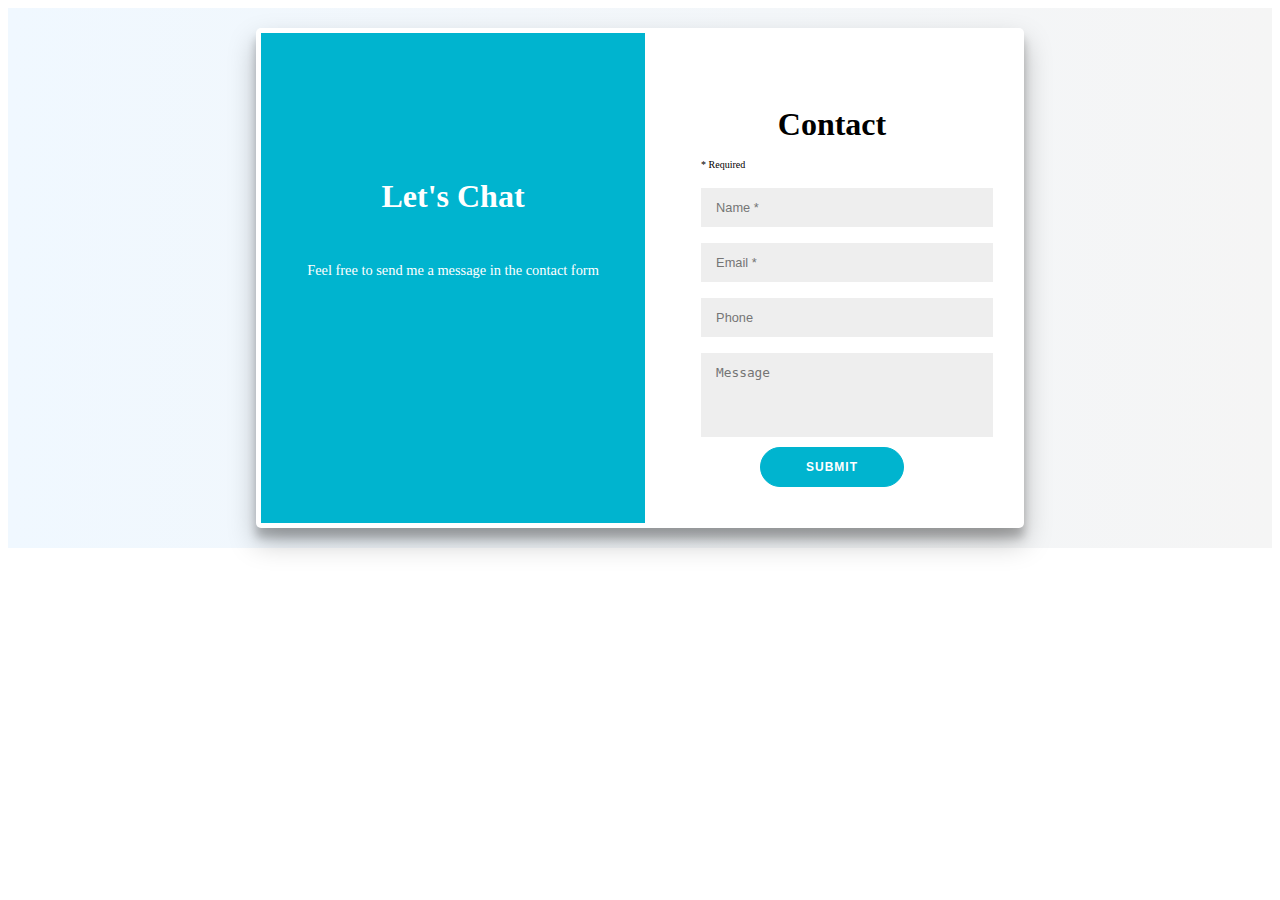
<file: contactus.html>
<!DOCTYPE html>
<html>
<head>
  <meta charset="utf-8">
  <meta name="viewport" content="width=device-width, initial-scale=1">
  <title></title>
  <link rel="stylesheet" type="text/css" href="contactus.css">
</head>
<body>
<div class="message">
  <div class="concontainer">
  <div class="form-container">
    <div class="left-container">
      <div class="left-inner-container">
      <h2>Let's Chat</h2><br>
        <p>Feel free to send me a message in the contact form</p>
      </div>
    </div>
    <div class="right-container">
      <div class="right-inner-container">
      <form action="#" method="post">
        <h2 class="lg-view">Contact</h2>
        <h2 class="sm-view">Let's Chat</h2>
             <p>* Required</p>
        <div class="social-container">
          <a href="#" class="social"><i class="fab fa-facebook-f"></i></a>
          <a href="#" class="social"><i class="fab fa-google-plus-g"></i></a>
          <a href="#" class="social"><i class="fab fa-linkedin-in"></i></a>
        </div>
        <input type="text" placeholder="Name *"  />
        <input type="email" placeholder="Email *" />
        <input type="phone" placeholder="Phone" />
        <textarea rows="4" placeholder="Message"></textarea>
        <button>Submit</button>
      </form>
      </div>
    </div>
  </div>
</div>
</div>

</body>
</html>
</file>
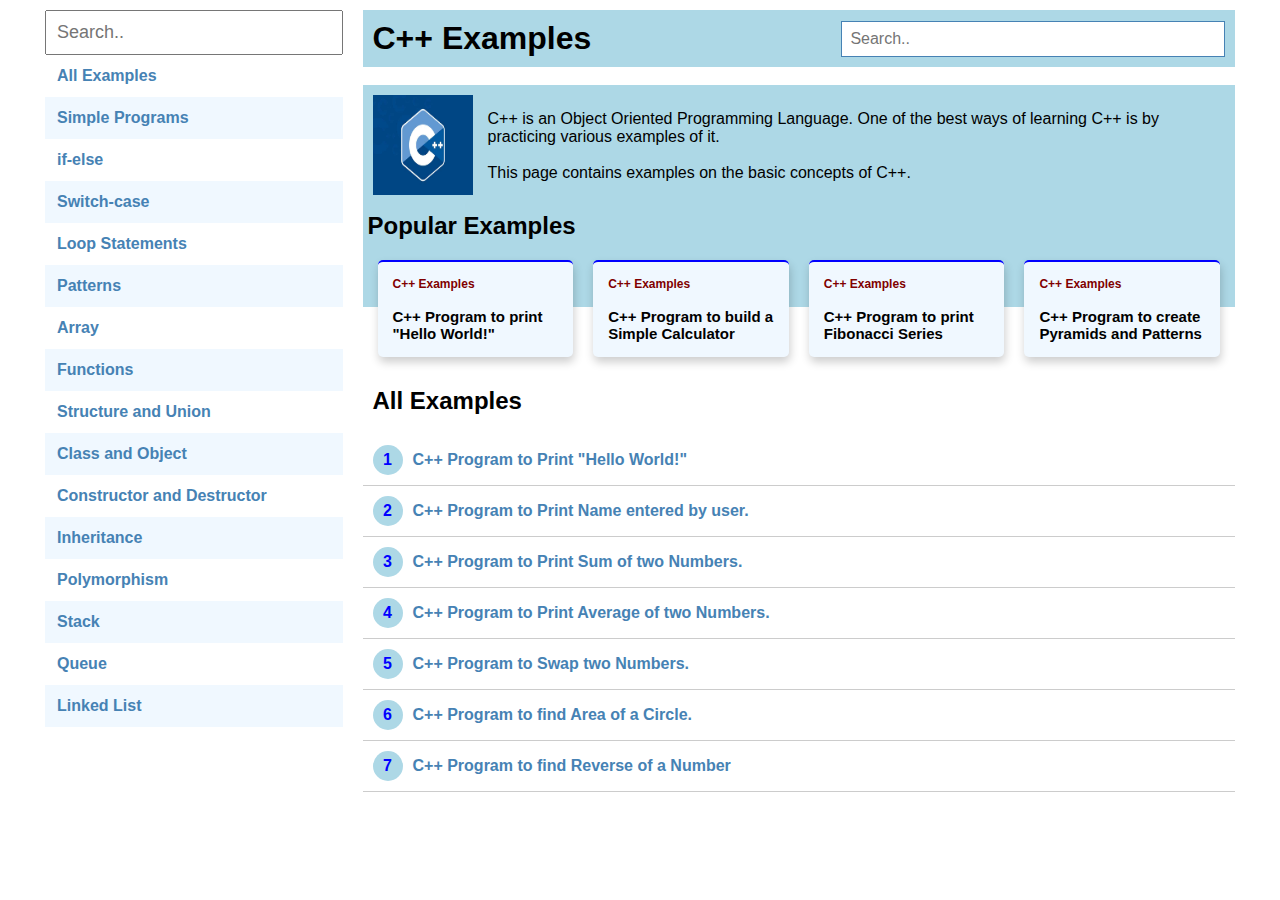
<file: cplus.html>
<!DOCTYPE html>
<html>
<head>
	<meta charset="utf-8">
	<meta name="viewport" content="width=device-width, initial-scale=1">
	<title></title>
	<link rel="stylesheet" type="text/css" href="cplus.css">
	<link rel="stylesheet" href="https://cdnjs.cloudflare.com/ajax/libs/font-awesome/4.7.0/css/font-awesome.min.css">
</head>
<body>
<section>
	<div class="container">
		<div class="small-part" id="side">
			<div class="close" onclick="closeNav()">&times</div>
			<input type="text" id="mySearch" onkeyup="myFunction()" placeholder="Search.." title="Type in a category">
			<ul id="myMenu">
			  <li><a href="#">All Examples</a></li>
			  <li><a href="#">Simple Programs</a></li>
			  <li><a href="#">if-else</a></li>
			  <li><a href="#">Switch-case</a></li>
			  <li><a href="#">Loop Statements</a></li>
			  <li><a href="#">Patterns</a></li>
			  <li><a href="#">Array</a></li>
			  <li><a href="#">Functions</a></li>
			  <li><a href="#">Structure and Union</a></li>
			  <li><a href="#">Class and Object</a></li>
			  <li><a href="#">Constructor and Destructor</a></li>
			  <li><a href="#">Inheritance</a></li>
			  <li><a href="#">Polymorphism</a></li>
			  <li><a href="#">Stack</a></li>
			  <li><a href="#">Queue</a></li>
			  <li><a href="#">Linked List</a></li>
			</ul>
		</div>
		<div class="large-part">
			<div class="c-head">

				<button onclick="openNav()">
          			<i class="fa fa-bars"></i>
      			</button>
				<h1> C++ Examples</h1>
				<input type="text" id="all-search" onkeyup="allprogram()" placeholder="Search.." title="Type in a category">
			</div><br>
			<div class="c-text">
				<div class="c-image"><img src="c1.jpg" class="img"></div>
				<div class="text"></div>
				<div class="content">
					<p>C++ is an Object Oriented Programming Language. One of the best ways of learning C++ is by practicing various examples of it.<br><br> This page contains examples on the basic concepts of C++.</p>
				</div>
			</div>
			<div class="popular">
				<div class="cpart1"></div>
				<div class="cpart2"></div>
				<div class="base">
					<h2>Popular Examples</h2>
					<div class="division">
						<div class="pop-ex">
							<a href="1hello_world.html">
								<div>
									<p class="div-head">C++ Examples</p><br>
									<p class="c-para">C++ Program to print "Hello World!"</p>
								</div>
							</a>
						</div>
						<div class="pop-ex">
							<a href="#">
								<div>
									<p class="div-head">C++ Examples</p><br>
									<p class="c-para">C++ Program to build a Simple Calculator</p>
								</div>
							</a>
						</div>
						<div class="pop-ex">
							<a href="#">
								<div>
									<p class="div-head">C++ Examples</p><br>
									<p class="c-para">C++ Program to print Fibonacci Series</p>
								</div>
							</a>
						</div>
						<div class="pop-ex">
							<a href="#">
								<div>
									<p class="div-head">C++ Examples</p><br>
									<p class="c-para">C++ Program to create Pyramids and Patterns</p>
								</div>
							</a>
						</div>
						
					</div>
					
				</div>
			</div>
			<h2 style="padding: 20px 0 0 10px;">All Examples</h2>
			<ul id="myProgram">
				<li><a href="cplus_prog/1hello_world.html"><div class="number">1</div><span>C++ Program to Print "Hello World!"</span></a></li>
				<li><a href="#"><div class="number">2</div><span>C++ Program to Print Name entered by user.</span></a></li>
				<li><a href="#"><div class="number">3</div><span>C++ Program to Print Sum of two Numbers.</span></a></li>
				<li><a href="#"><div class="number">4</div><span>C++ Program to Print Average of two Numbers.</span></a></li>
				<li><a href="#"><div class="number">5</div><span>C++ Program to Swap two Numbers.</span></a></li>
				<li><a href="#"><div class="number">6</div><span>C++ Program to find Area of a Circle.</span></a></li>
				<li><a href="#"><div class="number">7</div><span>C++ Program to find Reverse of a Number </span></a></li>
			</ul>
	</div>
</section>
<script>
 
 function openNav() {

  document.getElementById("side").style.width = "98%";
  document.getElementById("side").style.position = 'absolute' ;
  document.getElementById("side").style.zIndex = 1;
  document.getElementById("side").style.background = 'white';
  document.getElementById("side").style.display = 'block' ;
}

function closeNav() {
  document.getElementById("side").style.width = "0";
  document.getElementById("side").style.display = 'none' ;
}



function myFunction() {
  // Declare variables
  var input, filter, ul, li, a, i;
  input = document.getElementById("mySearch");
  filter = input.value.toUpperCase();
  ul = document.getElementById("myMenu");
  li = ul.getElementsByTagName("li");

  // Loop through all list items, and hide those who don't match the search query
  for (i = 0; i < li.length; i++) {
    a = li[i].getElementsByTagName("a")[0];
    if (a.innerHTML.toUpperCase().indexOf(filter) > -1) {
      li[i].style.display = "";
    } else {
      li[i].style.display = "none";
    }
  }
}

function allprogram() {
  // Declare variables
  var input, filter, ul, li, a, i;
  input = document.getElementById("all-search");
  filter = input.value.toUpperCase();
  ul = document.getElementById("myProgram");
  li = ul.getElementsByTagName("li");

  // Loop through all list items, and hide those who don't match the search query
  for (i = 0; i < li.length; i++) {
    a = li[i].getElementsByTagName("a")[0];
    if (a.innerHTML.toUpperCase().indexOf(filter) > -1) {
      li[i].style.display = "";
    } else {
      li[i].style.display = "none";
    }
  }
}
</script>
</body>
</html>
</file>
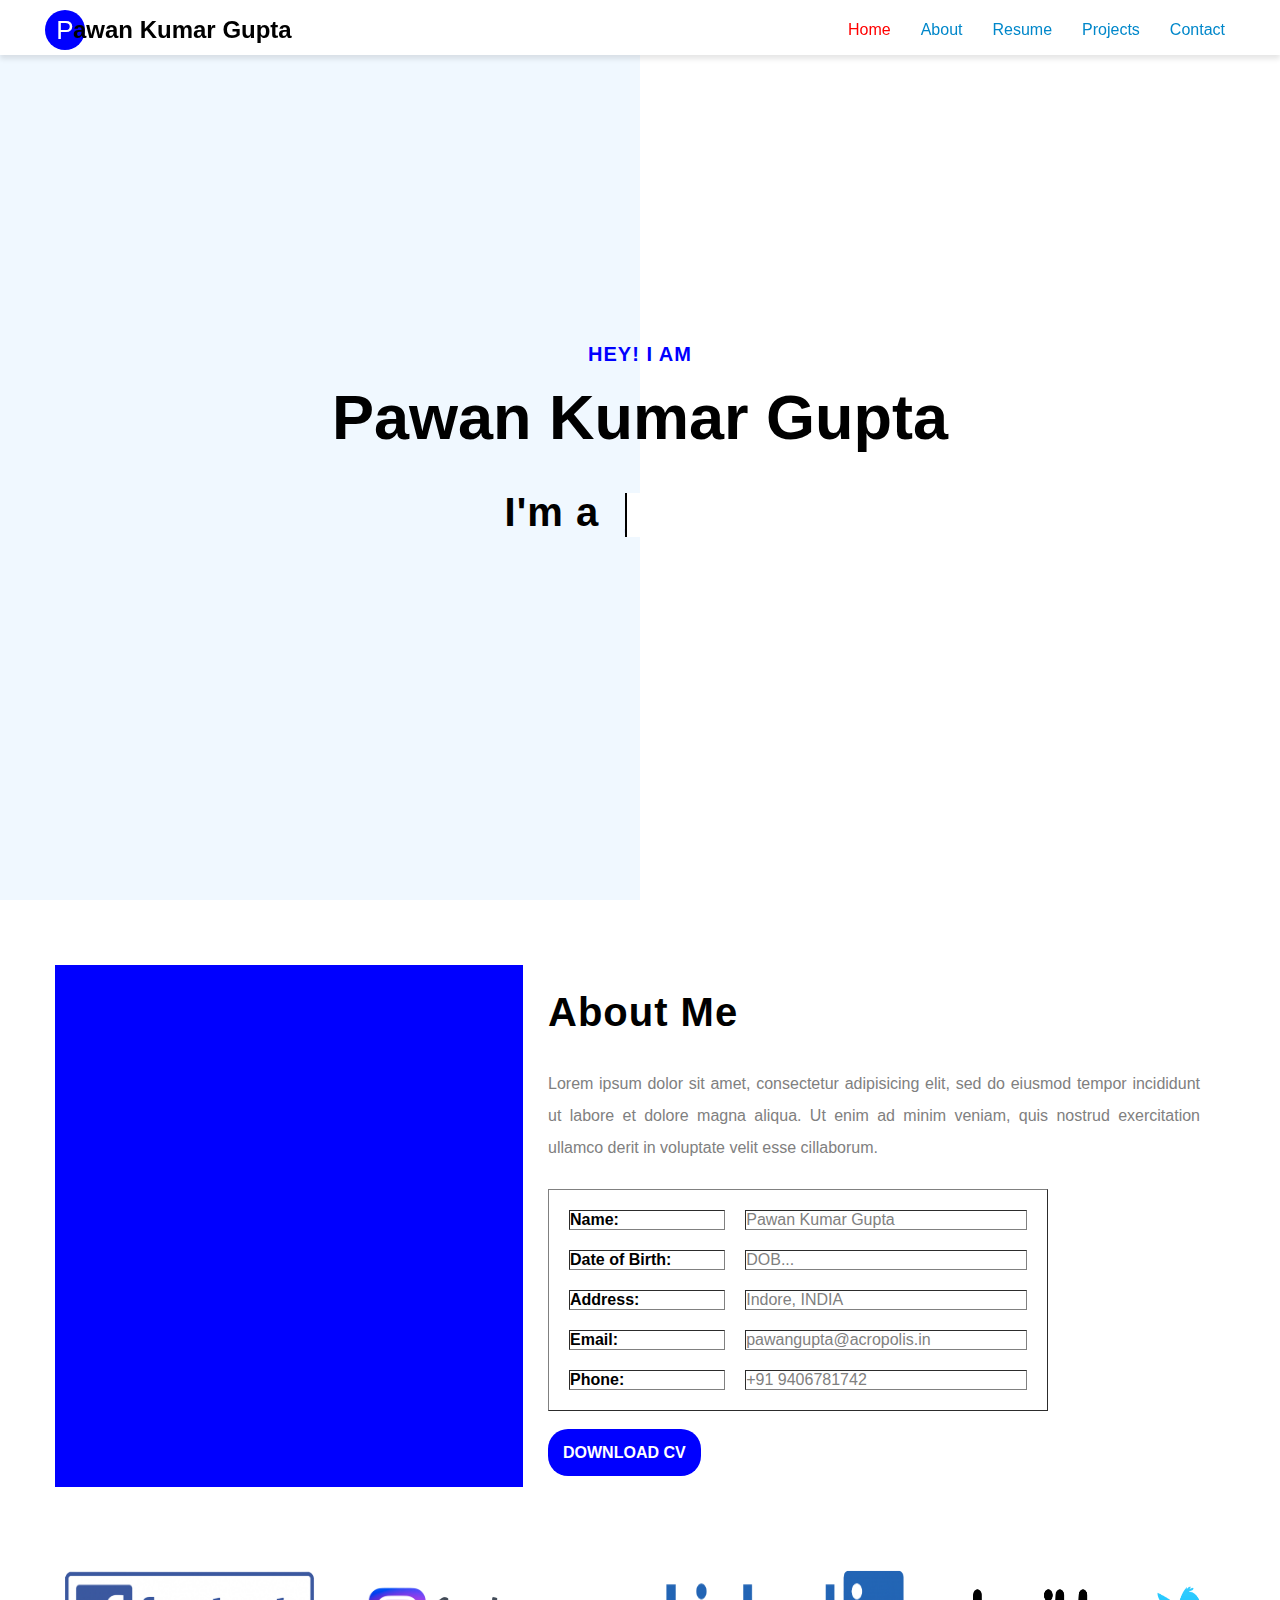
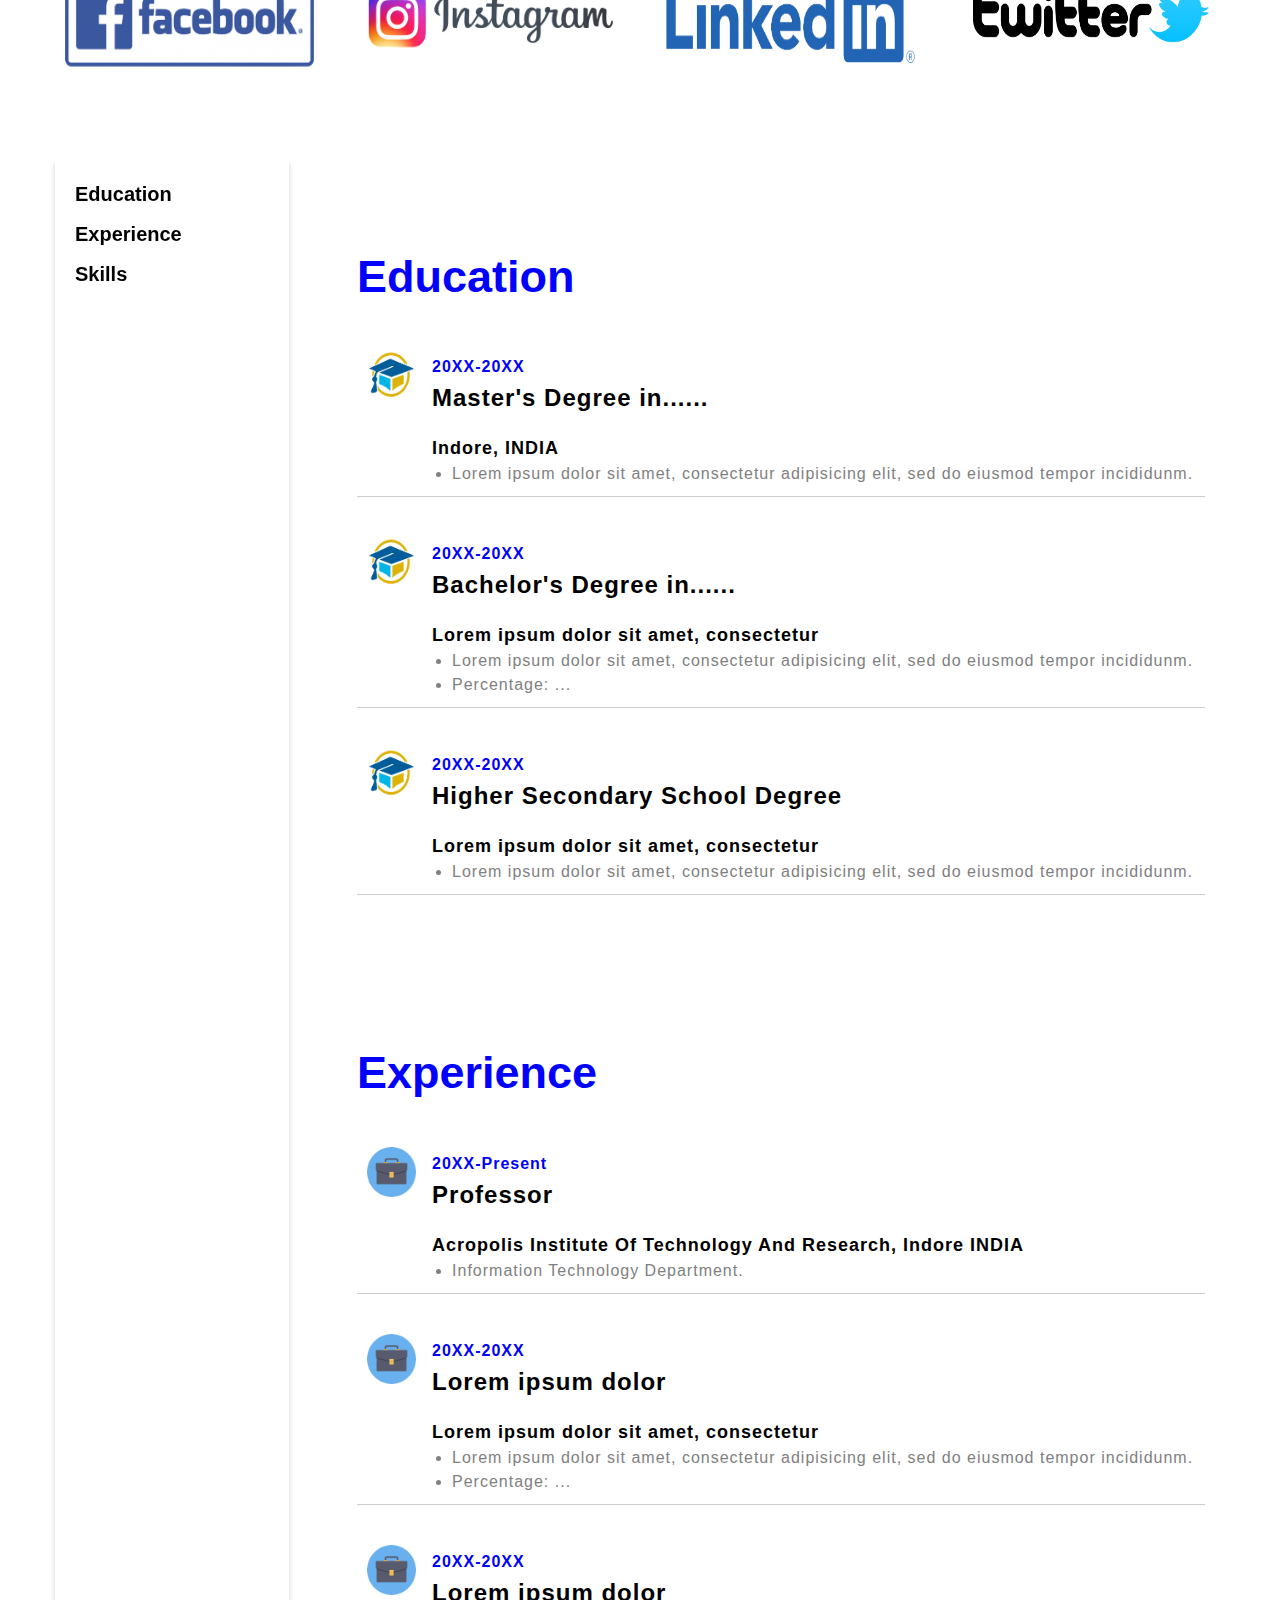
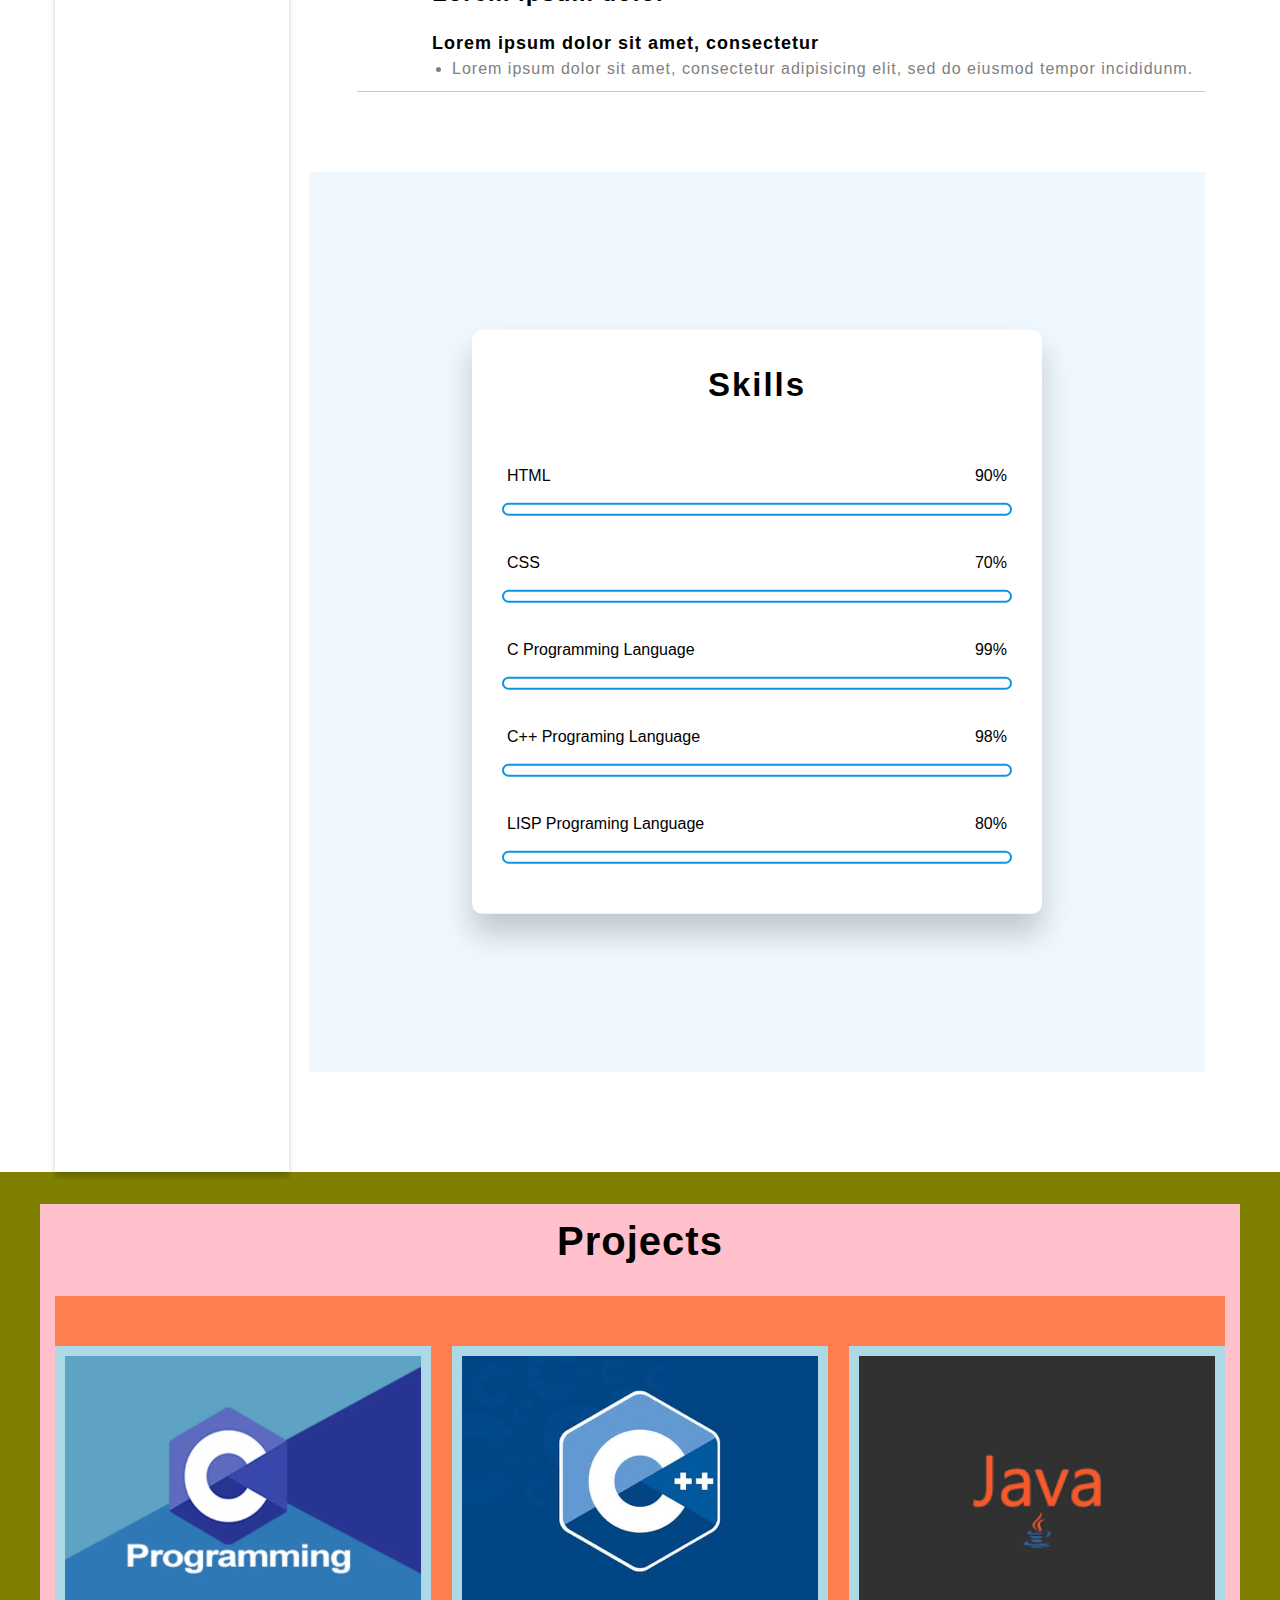
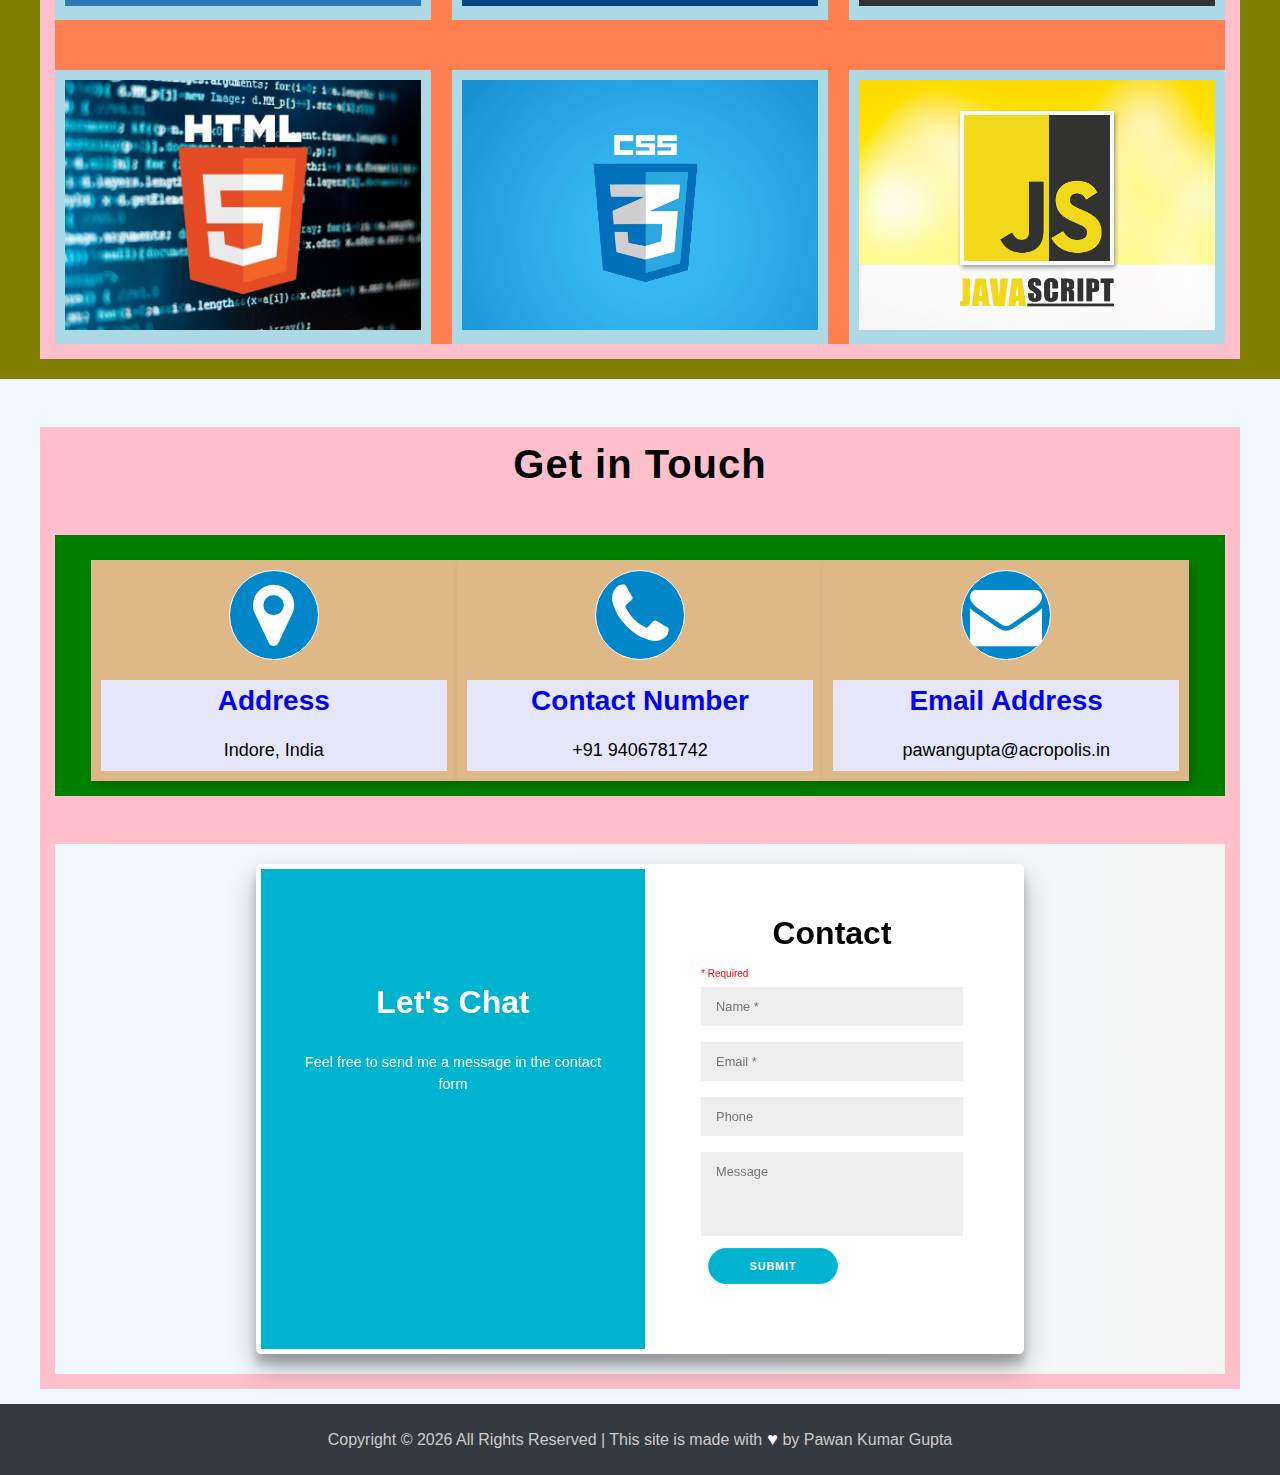
<file: poorvi.html>
<!DOCTYPE html>
<html>
<head>
  <meta charset="utf-8">
  <meta name="viewport" content="width=device-width, initial-scale=1">
  <title></title>
  <link rel="stylesheet" href="https://cdnjs.cloudflare.com/ajax/libs/font-awesome/4.7.0/css/font-awesome.min.css">
  <link rel="stylesheet" type="text/css" href="poorvi.css">
  <style type="text/css">
    /*.scrollax-performance, .scrollax-performance *, .scrollax-performance *:before, .scrollax-performance *:after { pointer-events: none !important; -webkit-animation-play-state: paused !important; animation-play-state: paused !important; };*/
  </style>
</head>
<body>
  <nav id="shadow">
    <div class="container">
      <button onclick="myFunction()">
          <div class="btn"><i class="fa fa-bars"></i></div>
            <div class="menu">MENU</div>
      </button>
      <div class="logo">
        <div class="part1"><a href="">P<a></div>
        <div class="part2"><a href=""> awan Kumar Gupta</a></div>
      </div>
      <ul class="ulist" id="mydiv">
              <li><a class="underline-animation active" href="#home">Home</a></li>
              <li><a class="underline-animation" href="#about">About</a></li>
              <li><a class="underline-animation" href="#resume">Resume</a></li>
              <li><a class="underline-animation" href="#project">Projects</a></li>
              <li><a class="underline-animation" href="#contact">Contact</a>
                <!-- <ul class="inner">
                  <li><a href="#contactus">contact</li></a>
                </ul> -->
              </li>
      </ul>
    </div>
  </nav>
  <div id="myDIV">
      <ul class="divlist">
              <li><a class="underline-animation" href="#home">Home</a></li>
              <li><a class="underline-animation" href="#about">About</a></li>
              <li><a class="underline-animation" href="#resume">Resume</a></li>
              <li><a class="underline-animation" href="#our-team">Projects</a></li>
              <li><a class="underline-animation" href="#contact">Contact</a>
                <!-- <ul class="inner"> -->
                  <!-- <li><a href="#contactus">contact</li></a> -->
                <!-- </ul> -->
              </li>
  </ul>
</div>
<!-- --------------------------script-------------------- --> 
<script>
  function myFunction() {
  var x = document.getElementById("myDIV");
  if (x.style.display === "none") {
    x.style.display = "block";
  } else {
    x.style.display = "none";
  }
  }
// ---------------------------active--------------------------------------------
var Container = document.getElementById("mydiv");
var lis = Container.getElementsByClassName("underline-animation");
for (var i = 0; i < lis.length; i++) {
  lis[i].addEventListener("click", function() {
    var current = document.getElementsByClassName("active");
    current[0].className = current[0].className.replace(" active", "");
    this.className += " active";
  });
}
</script>
  <!-- ---------------------------HOME------------------------------------- -->
  <section id="home">
    <div class="p1">
      <div class="front">
        <div class="box fadeinup">
          <div class="text">HEY! I AM</div>
          <h1>Pawan Kumar Gupta</h1>
          <div class="wrapper">
            <div class="static-txt">I'm a</div>
            <ul class="dynamic-txts">
              <li><span>YouTuber.</span></li>
              <li><span>Designer.</span></li>
              <li><span>Developer.</span></li>
              <li><span>Freelancer.</span></li>
            </ul>
          </div>
        </div>     
      </div>
    </div>    
  </section>
  <!-- ------------------------------------------------------about--------------------------------- -->
  <section id="about">
    <div class="container fadeinup">
      <div class="part1">
        <div class="pic"></div>
      </div>
      <div class="part2">
        <h1 class="head">About Me</h1><br>
        <p>Lorem ipsum dolor sit amet, consectetur adipisicing elit, sed do eiusmod
        tempor incididunt ut labore et dolore magna aliqua. Ut enim ad minim veniam,
        quis nostrud exercitation ullamco derit in voluptate velit esse
        cillaborum.</p>
        <div class="block">

          <table width="500" cellpadding="10px" cellspacing="20" align="left" border="1">
            <tr>
              <th>Name:</th>
              <td> Pawan Kumar Gupta</td>
            </tr>
            <tr>
              <th>Date of Birth:</th>
              <td>DOB...</td>
            </tr>
            <tr>
              <th>Address:</th>
              <td>Indore, INDIA</td>
            </tr>
            <tr>
              <th>Email:</th>
              <td>pawangupta@acropolis.in</td>
            </tr>
            <tr>
              <th>Phone:</th>
              <td>+91 9406781742</td>
            </tr>
          </table><br>
          <!-- <input type="button" name="cv" value="DOWNLOAD CV" class="CV"> -->
          <div class="file">
            <a href="embed.html" target="top">
              <span class="CV">DOWNLOAD CV</span>
            </a>
          </div>
        </div>
          
      </div>
    </div><br><br>
    <div class="icons">
      <div class="logos">
        <a href="https://m.facebook.com/100001846152868/" target="top">
          <img src="fbook.png" class="img">
        </a>
      </div>
      <div class="logos">
        <a href="https://www.instagram.com/er_pawan_kumar_gupta/" target="top">
          <img src="insta2.png" class="img">
        </a>
      </div>
      <div class="logos">
        <a href="https://www.linkedin.com/in/pawan-kumar-gupta-04830675">
          <img src="link1.png" class="img">
        </a>
      </div>
      <div class="logos">
        <a href="#">
          <img src="twit.png" class="img">
        </a>
      </div>
    </div>
  </section>
  <!-- -------------------------------------------------RESUME------------------------------------- -->
  <section class="sec" id="resume">
    <div class="container1">
      <div class="row">
        <div class="box1">
          <nav id="navi">
            <ul>
              <li>
                <a href="#page1" class="current">Education
                </a>
              </li>
              <li>
                <a href="#page2">Experience</a>
              </li>
              <li>
                <a href="#page3">Skills</a>
              </li>
            </ul>
          </nav>
        </div>
        <div class="box2">
          <div id="page1" class="page one">
            <h2 class="heading">Education</h2>
            <div class="resume flex fadeinup">
              <div class="icon"><span><img src="edu1.png" class="img"></span></div>
              <div class="text">
                <span class="date">20XX-20XX</span>
                <h2>Master's Degree in......</h2>
                <span class="from"> Indore, INDIA</span>
                <ul>
                  <li>Lorem ipsum dolor sit amet, consectetur adipisicing elit, sed do eiusmod
                  tempor incididunm.</li>
                </ul>
              </div>
            </div>

            <div class="resume flex fadeinup">
              <div class="icon"><span><img src="edu1.png" class="img"></span></div>
              <div class="text">
                <span class="date">20XX-20XX</span>
                <h2>Bachelor's Degree in......</h2>
                <span class="from"> Lorem ipsum dolor sit amet, consectetur</span>
                <ul>
                  <li>Lorem ipsum dolor sit amet, consectetur adipisicing elit, sed do eiusmod
                  tempor incididunm.</li>
                  <li>Percentage: ...</li>
                </ul>
              </div>
            </div>

            <div class="resume flex fadeinup">
              <div class="icon"><span><img src="edu1.png" class="img"></span></div>
              <div class="text">
                <span class="date">20XX-20XX</span>
                <h2>Higher Secondary School Degree</h2>
                <span class="from">Lorem ipsum dolor sit amet, consectetur </span>
                <ul>
                  <li>Lorem ipsum dolor sit amet, consectetur adipisicing elit, sed do eiusmod
                  tempor incididunm.</li>
                </ul>
              </div>
            </div>
          </div>
          <div id="page2" class="page two">
            <h2 class="heading">Experience</h2>
            <div class="resume flex fadeinup">
              <div class="icon"><span><img src="exp1.png" class="img"></span></div>
              <div class="text">
                <span class="date">20XX-Present</span>
                <h2>Professor</h2>
                <span class="from">Acropolis Institute Of Technology And Research, Indore INDIA</span>
                <ul>
                  <li>Information Technology Department.</li>
                </ul>
              </div>
            </div>

            <div class="resume flex fadeinup">
              <div class="icon"><span><img src="exp1.png" class="img"></span></div>
              <div class="text">
                <span class="date">20XX-20XX</span>
                <h2>Lorem ipsum dolor</h2>
                <span class="from"> Lorem ipsum dolor sit amet, consectetur</span>
                <ul>
                  <li>Lorem ipsum dolor sit amet, consectetur adipisicing elit, sed do eiusmod
                  tempor incididunm.</li>
                  <li>Percentage: ...</li>
                </ul>
              </div>
            </div>

            <div class="resume flex fadeinup">
              <div class="icon"><span><img src="exp1.png" class="img"></span></div>
              <div class="text">
                <span class="date">20XX-20XX</span>
                <h2>Lorem ipsum dolor</h2>
                <span class="from">Lorem ipsum dolor sit amet, consectetur </span>
                <ul>
                  <li>Lorem ipsum dolor sit amet, consectetur adipisicing elit, sed do eiusmod
                  tempor incididunm.</li>
                </ul>
              </div>
            </div>
          </div>

          <div id="page3" class="page three">

            <div class="skill-wrap">
      <div class="skill-contain">
         <h2 class="skill-heading">Skills</h2>

         <div class="skill-main">
          <div class="skill-detail">
            <span>HTML</span>
            <span>90%</span>
          </div>
          <div class="bar">
            <div id="html-bar"></div>
          </div>
         </div>

         <div class="skill-main">
          <div class="skill-detail">
            <span>CSS</span>
            <span>70%</span>
          </div>
          <div class="bar">
            <div id="css-bar"></div>
          </div>
         </div>

         <div class="skill-main">
          <div class="skill-detail">
            <span>C Programming Language</span>
            <span>99%</span>
          </div>
          <div class="bar">
            <div id="c-bar"></div>
          </div>
         </div>

         <div class="skill-main">
          <div class="skill-detail">
            <span>C++ Programing Language</span>
            <span>98%</span>
          </div>
          <div class="bar">
            <div id="cplus-bar"></div>
          </div>
         </div>

         <div class="skill-main">
          <div class="skill-detail">
            <span>LISP Programing Language</span>
            <span>80%</span>
          </div>
          <div class="bar">
            <div id="lisp-bar"></div>
          </div>
         </div>

      </div>
    </div>
          </div>
        </div>
      </div>
    </div>
  </section>
  <!-- -------------------------------------Projects------------------------------ -->
  <section id="project">
    <div class="vessel">
      <h1 class="proj">Projects</h1>
      <div class="base">
        <div class="pgpart">
          <img src="c2.webp" class="gimg">
          <div class="sog"><h2>A Procedure Oriented Programming Language</h2></div>
          <div class="click">
            <a href="#">
              <div class="learn">Get Started</div>
            </a>
        </div>
      </div>

      <div class="pgpart">
        <img src="c1.jpg" class="gimg" >
        <div class="sog"><h2>An Object Oriented Programming Language</h2></div>
        <div class="click">
          <a href="#">
            <div class="learn">Get Started</div>
          </a>
        </div>
      </div>

      <div class="pgpart">
        <img src="img6.png" class="gimg">
        <div class="sog"><h2>A Programming Language</h2></div>
        <div class="click">
          <a href="#">
            <div class="learn">Get Started</div>
          </a>
        </div>
      </div>

      <div class="pgpart">
        <img src="img12.webp" class="gimg">
        <div class="sog">
          <h2>The Language for Building Webpages</h2>
        </div>
        <div class="click">
          <a href="#">
            <div class="learn">Get Started</div>
          </a>
        </div>
      </div>

      <div class="pgpart">
        <img src="img13.png" class="gimg">
        <div class="sog"><h2>The Language for Styling Webpages</h2></div>
        <div class="click">
          <a href="#">
            <div class="learn">Get Started</div>
          </a>
        </div>
      </div>

      <div class="pgpart">
        <img src="img11.jpg" class="gimg">
        <div class="sog" onclick=><h2>The Language for programming Webpages</h2></div>
        <div class="click">
          <a href="#">
            <div class="learn">Get Started</div>
          </a>
        </div>
      </div>
      </div>
    </div>
  </section>
  <!-- ------------------------------------Contact--------------------------------- -->
  <section id="contact">
    <div class="vessel">
      <h1 class="proj">Get in Touch</h1>
      <div class="base1">
        <div class="conbox">
            <div class="circle">
              <i class="fa fa-map-marker"></i>
            </div>
            <div class="hold">
              <h3 class="contact">Address</h3><br>
              <p class="para">Indore, India</p>
            </div>
        </div>

        <div class="conbox">
          <div class="circle down">
            <i class="fa fa-phone"></i>
          </div>
          <div class="hold">
            <h3 class="contact">Contact Number</h3><br>
            <p class="para">+91 9406781742</p>
            <!-- <p class="para">+91 877099366</p> -->
          </div>
        </div>
        <div class="conbox">
          <div class="circle">
            <i class="fa fa-envelope"></i>
          </div>
          <div class="hold">
            <h3 class="contact">Email Address</h3><br>
            <p class="para">pawangupta@acropolis.in</p>
          </div>
        </div>
      </div>
      <div class="base2">
        <div class="message">
          <div class="concontainer">
            <div class="form-container">
              <div class="left-container">
                <div class="left-inner-container">
                  <h2>Let's Chat</h2><br>
                  <p>Feel free to send me a message in the contact form</p>
                </div>
              </div>
              <div class="right-container">
              <div class="right-inner-container">
                <form action="#" method="post">
                  <h2 class="lg-view">Contact</h2>
                  <h2 class="sm-view">Let's Chat</h2>
                       <p>* Required</p>
                  <input type="text" placeholder="Name *"  required>
                  <input type="email" placeholder="Email *" required>
                  <input type="text" placeholder="Phone" required minlength="10" maxlength="10">
                  <textarea rows="4" placeholder="Message"></textarea>
                  <button>Submit</button>
                </form>
                </div>
              </div>
            </div>
          </div>
        </div>
      </div>
    </div>
  </section>
  <!-- --------------------------------------footer----------------------- -->
  <footer>
    <p>
      Copyright &#169 <script>document.write(new Date().getFullYear());</script> All Rights Reserved | This site is made with<span> &hearts;</span> by Pawan Kumar Gupta
    </p>
  </footer>
</body>
</html>
</file>
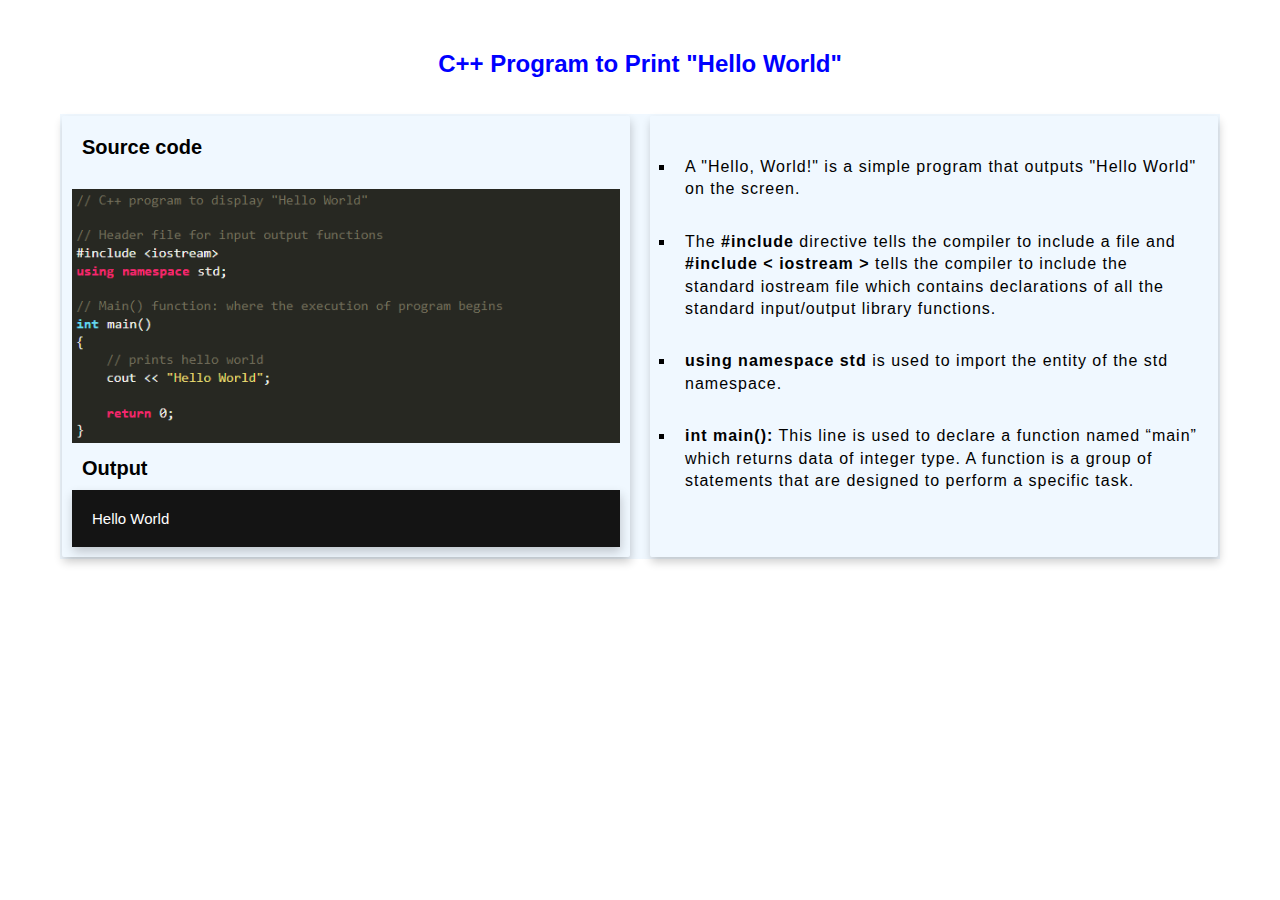
<file: cplus_prog/1hello_world.html>
<!DOCTYPE html>
<html>
<head>
	<meta charset="utf-8">
	<meta name="viewport" content="width=device-width, initial-scale=1">
	<title></title>
	<style type="text/css">
		*{margin: 0; padding: 0; box-sizing: border-box; font-family: sans-serif; padding-top: 10px;}
		h2{color: blue; text-align: center;}
		.container
		{max-width: 1200px; padding: 20px; margin: auto;}
		.base{width: 100%; background: aliceblue; padding: 2px; display: flex; justify-content: space-between; flex-wrap: wrap;}
		.box{width: calc(50% - 10px); padding: 10px; background: transparent; border-radius: 2px; box-shadow: 1px 5px 10px rgba(0, 0, 0, 0.2);}
		.input{max-width: 550px; width: 100%;}
		.text{font-size: 16px; font-weight: 500; letter-spacing: 1px; line-height: 1.4;}
		.img{width: 100%;
			height: 100%;}
			p{font-size: 20px;font-weight: bold; padding: 10px;}
		.Output{width: 100%; padding: 20px; background: #141414; color: white; font-size: 15px;box-shadow: 1px 5px 10px rgba(0, 0, 0, 0.2);}
		ul {padding-left: 15px;}
		@media(max-width: 768px)
		{
			.Output{width: 100%;}
			.base{display: flex; flex-direction: column;}
			.box{
				width: 100%;
			}
		}
		@media(max-width: 600px)
		{
			.Output{width: 100%px;}
		}
	</style>
</head>
<body>
<div class="container">
	<h2>C++ Program to Print "Hello World"</h2><br><br>
	<div class="base">
		<div class="box">
			<p>Source code</p>
			<div class="input"><img src="code_img/1hello_inp.png" class="img"></div>
			<p>Output</p>
			<div class="Output">Hello World</div>
		</div>
		<div class="box">
			<ul type="square">
				<li><p class="text">A "Hello, World!" is a simple program that outputs "Hello World" on the screen.</p></li>
				<li><p class="text">The <b>#include</b> directive tells the compiler to include a file and <b> #include < iostream ></b>  tells the compiler to include the standard iostream file which contains declarations of all the standard input/output library functions.</p></li>
				<li><p class="text" ><b>using namespace std</b> is used to import the entity of the std namespace.</p></li>
				<li><p class="text"><b>int main():</b> This line is used to declare a function named “main” which returns data of integer type. A function is a group of statements that are designed to perform a specific task.</p></li>
			</ul>
		</div>
	</div>
	

</body>
</html>
</file>
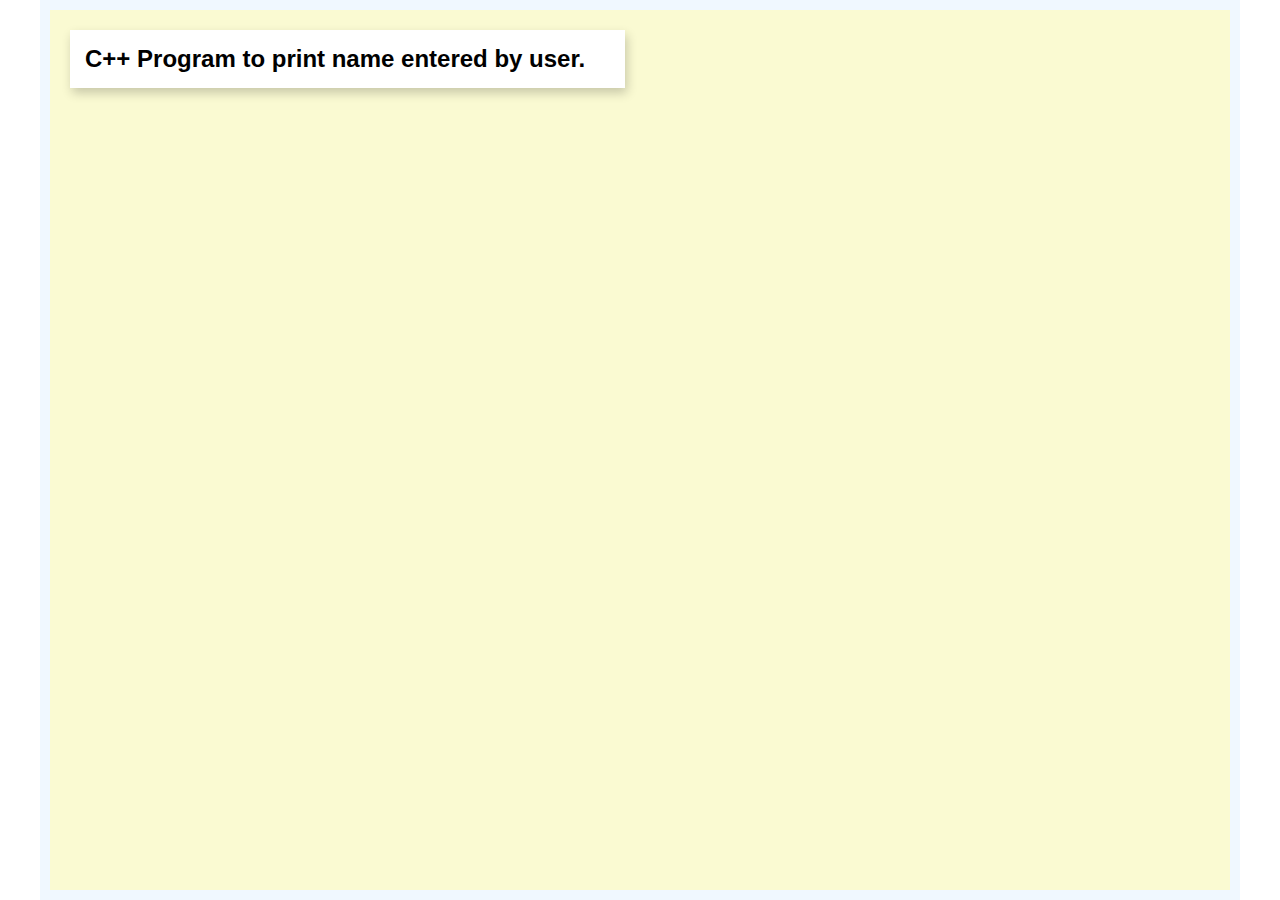
<file: cplus_prog/2print_name.html>
<!DOCTYPE html>
<html>
<head>
	<meta charset="utf-8">
	<meta name="viewport" content="width=device-width, initial-scale=1">
	<title></title>
	<style type="text/css">
		*{margin: 0; padding: 0; box-sizing: border-box; font-family: sans-serif;}
		.container
		{
			width: 100%;
			max-width: 1200px;
			height: 100vh;
			background: aliceblue;
			margin: auto;
			padding: 10px;
		}
		.base
		{
			width: 100%;
			height: 100%;
			padding: 10px;
			background: lightgoldenrodyellow;
		}
		.box1
		{
			width: calc(50% - 15px);
			padding: 15px;
			background: #fff;
			box-shadow: 2px 5px 10px rgba(0, 0, 0, 0.2);

		}

	</style>
</head>
<body>
<div class="container">
	<div class="base"> 
		<div class="base">
			<div class="box1">
				<h2>C++ Program to print name entered by user.</h2>
			</div>
			<div class="box2">
				
			</div>
		</div>
	</div>
</div>
</body>
</html>
</file>
<file: contactus.css>
$teal:#00b4cf;
$white:#ffffff;

@import url('https://fonts.googleapis.com/css?family=Montserrat:400,800');

* {
  box-sizing:border-box;
  margin:0;
  padding: 0;
}

.message 
{
	background: linear-gradient(90deg, aliceblue, whitesmoke);
	display: flex;
	justify-content: center;
	align-items: center;
	flex-direction: column;
	/*font-family: 'Montserrat', sans-serif;*/
  font-size:10px;
	/*height: 100vh;*/
  padding: 20px;
	/*margin: -20px 0 50px;*/
}

.concontainer {
	background-color: white;
	border-radius: 5px;
  box-shadow: 0 14px 28px rgba(0,0,0,0.25), 
			0 10px 10px rgba(0,0,0,0.22);
	position: relative;
	overflow: hidden;
	width: 768px;
	max-width: 100%;
	min-height: 480px;
  min-width:370px;
}

h2 {
  font-size:2rem;
  margin-bottom:1rem;
}
.form-container {
  display:flex;
  /*background-color: green;*/
  padding: 5px;
}

.left-container {
  flex:1;
  height:480px;
  background-color:#00b4cf;
  padding: 5px;
  color: white;
}
.right-container {
  display:flex;
  flex:1;
  height:460px;
  background-color: $white;
  justify-content:center;
  align-items:center;
}

.left-container {
  display:flex;
  flex:1;
  height:480px;
  justify-content:center;
  align-items:center;
    color:$white;
}

.left-container p {
  font-size:0.9rem;
}

.right-inner-container {
  width:70%;
  height:80%;
  text-align:center;
}

.left-inner-container {
  height:50%;
  width:80%;
  text-align:center;
  line-height:22px;
}

input, textarea {
	background-color: #eee;
	border: none;
	padding: 12px 15px;
	margin: 8px 0;
	width: 100%;
  font-size:0.8rem;
  resize: none;
}

input:focus, textarea:focus{
  outline:1px solid $teal;
}

button {
	border-radius: 20px;
	border: 1px solid #00b4cf;
	background-color: #00b4cf;
	color: #FFFFFF;
	font-size: 12px;
	font-weight: bold;
	padding: 12px 45px;
	letter-spacing: 1px;
	text-transform: uppercase;
	transition: transform 80ms ease-in;
  cursor:pointer;
}

button:hover {
  opacity:0.7;
}
@media only screen and (max-width: 600px) {
  .left-container{
    display: none;
  }
  .lg-view {
    display:none;  
  }
}

@media only screen and (min-width: 600px) {
  .sm-view {
    display:none;  
  }
}

form p {
  text-align:left;
}
</file>
<file: cplus.css>
*
{
	margin: 0;
	padding: 0;
	box-sizing: border-box;
	font-family: sans-serif;
}
section
{
	width: 100%;
	padding: 5px;
	/*background: coral;*/
}
.container
{
	max-width: 1200px;
	width: 100%;
	/*background: greenyellow;*/
	padding: 5px;
	margin: auto;
	display: flex;
}
.small-part
{
	width: 25%;
	/*background: red;*/
	/*padding: 10px;*/
}
.large-part
{
	width: 75%;
	/*background: white;*/
	padding: 0px 0px 10px 20px;
}
#mySearch
{
  width: 100%;
  font-size: 18px;
  padding: 10px;
  /*border: 1px solid red;*/
}
#myMenu
{
	list-style: none;
}
#myMenu li a {
  padding: 12px;
  text-decoration: none;
  color: steelblue;
  font-weight: 600;
  display: block;
  transition: 0.2s;
}
#myMenu li:nth-child(even)		/*can also be given to particular row by specifying row number*/
		{
			background-color: aliceblue;
		}
#myMenu li a:hover {
  background-color: steelblue;
  color: white;
}
.close
{
	width: 50px; height: 50px;
	/*background: pink;*/
	text-align: center; line-height: 50px; 
    font-size: 30px; 
	cursor: pointer;display: none; float: right;
}
.fa-bars{padding: 5px;}
button{border: none; outline: none; background: transparent; font-size: 20px; display: none;}
.fa-bars{ font-size: 22px }

 
/*--------------------------------------------------------------*/
.c-head
{
	width: 100%;
	padding: 10px;
	background-color: lightblue;
	display: flex;
	justify-content: space-between;
	align-items: center;
}
#all-search
{
  width: 45%;
  font-size: 16px;
  padding: 8px;
  border: 1px solid steelblue;
}
.c-text
{
	width: 100%;
	background: lightblue;
	padding: 10px; display: flex;
}
.c-image{width: 100px; height: 100px;background: red;}
.img{width: 100%; height: 100% ;}
.content
{
	width: calc(100% - 100px); 
	/*background: lightgoldenrodyellow; */
	padding: 15px;
}
.popular{width: 100%; padding: 0px; background: beige; position: relative;}
.cpart1{height: 50%; width: 100%; background: lightblue; padding: 10px; height: 100px;}
.cpart2{height: 50%; width: 100%; background: white; padding: 10px;height: 60px;}
.base
{
	position: absolute;
	width: 100%; 
	height: 100%; 
	/*background: palevioletred;*/
	padding: 5px; 
	top: 0; left: 0;
}
.division{display: flex; justify-content: space-between; padding: 20px 10px 20px 10px; flex-wrap: wrap;}
.pop-ex
{
	background: aliceblue; 
	width: calc(25% - 15px); 
	/*padding: 5px; */
	border-top: 2px solid blue; 
	border-radius: 5px;
	box-shadow: 1px 5px 10px rgba(0, 0, 0, 0.2);
}
.div-head{font-size: 12px; color: maroon;}
.pop-ex a div
{
	width: 100%; 
	height: 100%; 
	/*background: lightpink; */
	padding: 15px; color: black;
}
.pop-ex a{text-decoration: none; font-size: 15px; font-weight: bold;}
/*-------------------------------------------------------*/
#myProgram{margin-top: 20px; list-style: none;}
#myProgram li
{
	border-bottom: 1px solid rgba(0, 0, 0, 0.2);
}
#myProgram li:hover{background: whitesmoke; transition: 0.2s;}
#myProgram li a{text-decoration: none; padding: 10px; display: block; display: flex; align-items: center; color: steelblue; font-weight: bold;}
.number
{
	width: 30px; height: 30px; 
	border-radius: 50%; 
	background: lightblue;
	text-align: center; margin-right: 10px;
	line-height: 30px; color: blue; font-weight: 700;
}
/*---------------------------------------------------------------------*/
@media(max-width:  1024px)
{
	.pop-ex{width: calc(50% - 15px); margin-top: 10px;}
	.cpart2{height: 180px;}
	.base h2{text-align: center;}
}
@media(max-width:  768px)
{	

	/*.small-part{width: 0%; z-index: -9; transition: 0.5s;}*/
	.small-part{width: 0; display: none;}
	.large-part{width: 100%; padding: 0;}
	.close{display: block;}
	button{display: block;}
 }
</file>
<file: poorvi.css>
*
{
  margin: 0;
  padding: 0;
  box-sizing: border-box;
  font-family: sans-serif;
  text-decoration: none;
  scroll-behavior: smooth;
}
#home
{
  width: 100%;
  height: 100vh;
  /*background: cyan;*/
}
.p1{
  width: calc(50% - 0px);
  background: aliceblue;
  height: 100%;
}
.front
{
  width: 100%;
  height: 100%;
  /*background: lightgreen;*/
  position: absolute;
  display: flex;
  align-items: center;
  justify-content: center;
}
#shadow
{
  width: 100%;
  padding: 5px 5px 0px;
  background: white;
  position: fixed;
  box-shadow: 0 4px 5px rgba(0, 0, 0, 0.1);
  z-index: 5;
}
nav .container
{
  max-width: 1200px; 
  width: 100%;
  /*padding: 10px;*/
  /*background: coral;*/
  margin: auto;
  display: flex;
  justify-content: space-between;
  /*flex-wrap: wrap;*/
  align-items: center;
}
nav .container .logo
{
  width: 350px;
  padding: 5px;
  /*background: cyan;*/
  display: flex;
  /*justify-content: space-between;*/
  align-items: center;
}
.logo .part1
{
  width: 40px;
  height: 40px;
  border-radius: 50%;
  background: blue;
  text-align: center;
  line-height: 40px;
  /*color: white;*/
}
.logo .part1 a{color: white; font-size: 26px;}
.logo .part2 a
{
  font-size: 24px;

}
.logo .part2 a
{
  color: black;
  font-weight: 700;
  /*background: gold;*/
  margin-left: -6px;
}

.ulist
{ 
  display: flex;
  /*background: teal;*/
}
.ulist li
{ 
  padding: 15px 15px; 
  list-style: none; 
  transition: 0.7s;
  position: relative;
  /*background: green; */
}
#mydiv .active
{
  color: red;
}
.inner 
{
  display: none;
}
.inner 
{
  width: 180px; 
  background: rgba(0, 0, 0, 0.4);
  position: absolute;
  left: 0;
  top: 100%;
}
.inner li{ width: 100%; text-align: center; }
.ulist li:hover .inner{ display: block; }
.underline-animation {
  display: inlineflex;
  position: relative;
  color: #0087ca;
}
.underline-animation::after {
  content: '';
  position: absolute;
  width: 100%;
  transform: scaleX(0);
  height: 2px;
  bottom: 0;
  left: 0;
  margin-bottom: -5px ;
  background-color: #0087ca;
  transform-origin: bottom center;
  transition: transform 0.25s ease-out;
}
.underline-animation:hover::after {
  transform: scaleX(1);
  transform-origin: bottom center;
}

nav .container button
  {
    display: none;
    font-size: 20px;
    outline: none;
    border: none;
    width: 100px;
    background: transparent;
    font-size: 18px;
    font-weight: bold;
  }
  .btn
{
  float: left;
}
.container button .fa-bars{font-size: 18px!important;}
#myDIV {
  width: 100%;
  padding: 20px 0;
  text-align: center;
  display: flex;
  flex-direction: column!important;
  display: none;
  transition: 1s;
}
#myDIV .divlist a
{
  text-decoration: none;
  font-size: 18px;
  color: white;
  letter-spacing: 1px;
}
#myDIV .divlist
{
  list-style: none;
  margin-top: 40px;
  background: black;
  transform-origin: top;
  transition: 0.7s;
}
#myDIV .divlist li 
{
  padding: 10px;
  margin: 10px!important;
}
.menu{float: left; margin-left: 5px;}
#myDIV{display: none}

/*----------------------------------------------------------------------------------------*/
.box 
{
  width: 80%;
  padding: 10px;
  /*background: pink;*/
  text-align: center;
}
.text 
{
  color: blue;
  font-size: 20px;
  letter-spacing: 1px;
  font-weight: bold;
}
.front .box h1
{
  font-size: 7vh;
  font-weight: 800;
  margin: 15px;
}
/*-------------------------------------------------------------------------*/
.wrapper
{
  display: flex;
  align-items: center;
  justify-content: center;
  margin-left: 50px;
  /*background: aliceblue;*/
}
.wrapper{
  display: flex; 
  align-items: center;
  justify-content: center;
}
.wrapper .static-txt{
  color: black;
  font-size: 40px;
  font-weight: 600;
  letter-spacing: 1px;
}
.wrapper .dynamic-txts{
  margin-left: 15px;
  height: 90px;
  line-height: 90px;
  overflow: hidden;
}
.dynamic-txts li{
  list-style: none;
  color: blue;
  font-size: 40px;
  font-weight: 600;
  position: relative;
  top: 0;
  animation: slide 12s steps(4) infinite;
}
@keyframes slide {
  100%{
    top: -360px;
  }
}
.dynamic-txts li span{
  position: relative;
  text-decoration: underline;
  /*margin: 5px 0;*/
  /*line-height: 80px;*/
}
.dynamic-txts li span::after{
  content: "";
  position: absolute;
  left: 0;
  top: 2.5px;
  height: 100%;
  width: 100%;
  background: white;
  border-left: 2px solid black;
  animation: typing 3s steps(10) infinite;
}
@keyframes typing 
{
  40%, 60%{
  left: calc(100%);
  }
  100%{
    left: 0;
  }
}
/*------------------------about-------------------------------*/
#about 
{
  width: 100%;
  padding: 15px;
  /*background: teal;*/
  padding-top: 50px!important;
}
#about .container
{
  max-width: 1200px;
  width: 100%;
  padding: 15px;
  display: flex;
  /*background: coral;*/
  margin: auto;
}
#about .container .part1
{
 width: 40%;
 padding: 20px;
 background: blue;
}

#about .container .part2
{
  width: 60%;
  padding: 25px;
  /*background: pink;*/
}
.part2 .head
{
  font-size: 40px;
  font-weight: 800;
  letter-spacing: 1px;
}
.container .part2 p
{
  color: grey;
  margin-top: 15px;
  line-height: 2;
  text-align: justify;
}
table{margin-top: 25px;}
table th {text-align: left;}
table td{color: grey;}
.file 
{
  margin-top: 15px;
}
.CV
{
  width: 180px;
  padding: 15px;
  border-radius: 20px;
  margin-top: 25px;
  background: blue;
  outline: none;
  border: none;
  color: white;
  font-weight: 600;
}
.CV:hover
{
   background: royalblue;
   transition: 0.2s;
   color: black; cursor: pointer;
}
.icons
{
  width: 100%; max-width: 1200px; 
  margin: auto; padding: 5px; 
  /*background: purple; */
  display: flex; justify-content: space-between;
  flex-wrap: wrap;
}

.logos
{
  width: calc(25% - 10px);
  padding: 10px;
  /*background:lightcoral ;*/
}
 .img
{
  width: 100%;
  height: 100%;
}
button{display: block;}
.block{display: flex; flex-direction: column;}
/*---------------------------------RESUME--------------------------------------------------------*/
#resume
{
  width: 100%;
  padding: 3em 0;
  padding-bottom: 0!important;
  /*background: aliceblue;*/
  line-height: 1.5;
}
.sec .container1
{
  width: 100%;
  max-width: 1200px;
  margin: auto;
  padding: 0 15px;
  margin: 0 auto;
  /*background: paleturquoise;*/
}
.sec .container1 .row
{
  display: flex;
  flex-wrap: wrap;
}
.container1 .row .box1
{
  width: 20%;
  padding: 20px;
  /*background: red;*/
  box-shadow: 0px 5px 5px rgba(0, 0, 0, 0.2);
}
.container1 .row .box2
{
  width: 80%;
  padding: 20px;
  padding-left: 20px;
  /*background: gold;*/
}
#navi
{
  position: sticky;
  top: 150px;
  margin: 0;
}
#navi ul li 
{
  /*display: list-item;*/
  list-style: none;
  margin-bottom: 10px;
  font-weight: 700;
}
#navi ul li a 
{
  transition: 0.3s all ease;
  text-decoration: none;
  color: black;
  font-size: 20px;
  background-color: transparent;
  font-weight: 700;margin-bottom: 10px;
}
#navi ul li a:hover
{
  color: red;
  padding-left: 5px;
}
.page
{
  width: 100%;
  margin-bottom: 5em;
  padding-top: 4em;
  padding-left: 3em;
  /*background: purple;*/
}
.page .heading
{
  font-weight: 800;
  font-size: 5vh;
  margin-bottom: 30px;
  color: blue;
}
.resume
{
  width: 100%;
  margin-bottom: 30px;
  padding: 10px;
  border-bottom: 1px solid rgba(0, 0, 0, 0.2);
  /*background: peachpuff;*/
}
.flex {display: flex;}
.fadeinup
{
  animation-name: fadeinup;
  animation-duration: 0.5s;
  /*animation-fill-mode: both;*/
}
@keyframes fadeinup
{
  0%
  {
    opacity: 0;
    visibility: hidden;
    transform: translate3d(0,50px,0);
  }
  100%
  {
    visibility: visible;
    opacity: 1;
    transform: none;
  }
}
.resume .icon
{
  width: 50px;
  height: 50px;
  border-radius: 50%;
  /*background: aliceblue;*/
}
.resume .text 
{
  width: calc(100% - 50px);
  /*background: pink;*/
  margin-left: 1rem;
}
.text ul li{color: grey; letter-spacing: 1px;}
.text .date{
  font-weight: 700;
  font-size: 16px;
  color: blue;
}
.resume h2
{
  font-size: 24px;
  font-weight: 700;
  color: black;
}
.text .from 
{
  font-size: 18px;
  font-weight: 700; color: black;
}
.resume .text ul li { margin-left: 20px; font-size: 16px; font-weight: 500;}
.resume .icon span img
{
  width: 100%;
  height: 100%;
}
/*================================*/
.three
{
  background: aliceblue;
  height: 100vh;
  position: relative;
  width: 100%;
}
.skill-heading
{
    margin-bottom: 50px;
    letter-spacing: 2px;
    text-align: center;
    font-size: 33px;
    font-weight: bold;
}
.skill-wrap
{
  width: 40%;
  /*padding: 20px;*/
  /*background: gold;*/
  min-width: 570px;
  position: absolute;
  transform: translate(-50%, -50%);
  top: 50%;
  left: 50%;
}
.skill-contain
{
  width: 100%;
  padding: 30px 30px 50px;
  background: #fff;
  border-radius: 10px;
  box-shadow: 0 20px 30px rgba(0, 0, 0, 0.2);
}
.skill-contain*
{
  font-family: sans-serif;
  color: black; font-weight: 500;
}
/*.skill-main{background: teal; padding: 5px;}*/
.skill-detail
{
  width: 100%;
    display: flex; 
    padding: 5px; 
    justify-content: space-between;
    margin-bottom: 10px;
    /*background: gold;*/
}
.bar 
{
  /*position: relative;*/
  border: 2px solid #0d96e0;
  /*padding: 5px;*/
  /*background: hotpink;*/
  border-radius: 20px;
}
.bar div{
    /*position: relative;*/
    width: 0;
    height: 9px;
    border-radius: 10px;
    background-color: #0d96e0;
}
.skill-main:not(:last-child)
{
    margin-bottom: 30px;
}
/*----------------------------------skill animation------------------------------------*/
#html-bar
{
    animation: html-fill 2s forwards;
}
@keyframes html-fill
{
    100%{
        width: 90%;
    }
}

#css-bar{
    animation: css-fill 2s forwards;
}
@keyframes css-fill
{
    100%{
        width: 70%;
    }
}

#c-bar{
    animation: c-fill 2s forwards;
}
@keyframes c-fill
{
    100%{
        width: 99%;
    }
}

#cplus-bar{
    animation: cplus-fill 2s forwards;
}
@keyframes cplus-fill
{
    100%{
        width: 98%;
    }
}
#lisp-bar{
    animation: lisp-fill 2s forwards;
}
@keyframes lisp-fill
{
    100%{
        width: 80%;
    }
}
/*------------------------------------------Project------------------------------------*/
#project
{
  width: 100%;
  padding: 20px;
  background: olive;
  padding-top: 2em;
}
.vessel
{
  max-width: 1200px;
  width: 100%;
  background: pink;
  padding: 15px;
  margin: auto;
}
.proj 
{
  text-align: center;
  font-size: 40px;
  font-weight: 800;
  letter-spacing: 1px;
}
.base 
{
  display: flex;
  justify-content: space-between;
  align-items: center;
  flex-wrap: wrap;
  background: coral;
  margin-top: 2em;
}
.pgpart 
{
    width: calc(33% - 10px);
    margin-top: 50px;
    padding: 10px;
    background: lightblue;
    /*margin: 8px;*/
    position: relative;
}
.gimg 
  {
    width: 100%;
    height: 250px;
    object-fit: cover;
  }

.pgpart:before 
{
    position: absolute;
    content: '';
    width: 100%;
    height: 80%;
    background: rgba(0, 0, 0, 0.8);
    top: 0;
    left: 0;
    right: 0;
    opacity: 0;
    transition: 1s;
}
  .pgpart:hover::before 
    {
      opacity: 1;
    }
  .click
  {
    width: 100%;
    height: 20%;
    position: absolute;
    left: 0;
    bottom: 0;
    background: #0087ca;
    padding: 10px;
    opacity: 0;
    transition: 1s;
  }
  .click a 
  {
    display: flex;
    justify-content: center;
    align-items: center;
    transform: scale(0.5);
    transition: 1s;
  }
  .learn
  {
    width: 150px;
    padding: 10px;
    color: white;
    font-weight: 500;
    letter-spacing: 1px;
    font-size: 20px;
  }
  .pgpart:hover .click
  {
    opacity: 1;
  }
  .pgpart:hover .click a 
  {
    transform: scale(1);
    transition: 1s;
  }
  .sog 
  { 
    padding: 5px;
    background: gray;
    position: absolute;
    top: 40%;
    left: 50%;
    transform: translate(-50%,-50%);
    opacity: 0;
    transition: 1s;
  }
  .sog h2
  {
    color: white;
    font-size: 20px;
    text-align: center;
    line-height: 1.5;
    /*width: 250px;*/
    padding: 10px;   
  }
  .pgpart:hover .sog 
  {
    opacity: 1;
  }
  /*---------------------------------------------Contact-----------------------*/
#contact
{
  width: 100%;
  padding: 15px;
  background: aliceblue;
  padding-top: 3em;
}
.base1
{
  width: 100%;
  background: green;
  margin: 3em auto;
  padding: 15px;
  display: flex;
  justify-content: center;
  /*align-items: center;*/
  flex-wrap: wrap;
}
.conbox
{
  width: calc(33% - 10px);
  background: burlywood;
  margin-top: 10px;
  padding: 10px;
  display: flex;
  justify-content: center;
  flex-direction: column;
  flex-wrap: wrap;
  box-shadow: 5px 5px 10px rgba(0, 0, 0, 0.2);
}
.conbox .circle
{
  width: 90px;
  height: 90px;
  background: #0087ca;
  border-radius: 50%;
  line-height: 90px;
  text-align: center;
  font-size: 8vh;
  color: white;
  border: 1px solid white;
  margin: auto;
}
.hold
{
  width: 100%;
  padding: 5px;
  background: lavender;
  margin: auto;
  text-align: center;
  margin-top: 20px;
}
.contact
{
  font-size: 28px;
  color: blue;
  text-align: center;
}
.para
{
  color: black;
  padding: 5px;text-align: center;
  font-size: 18px;
}
/*------------------------------------------contact form--------------------------------------------------------*/
.message 
{
  background: linear-gradient(90deg, aliceblue, whitesmoke);
  display: flex;
  justify-content: center;
  align-items: center;
  flex-direction: column;
  /*font-family: 'Montserrat', sans-serif;*/
  font-size:10px;
  /*height: 100vh;*/
  padding: 20px;
  /*margin: -20px 0 50px;*/
}

.concontainer {
  background-color: white;
  border-radius: 5px;
  box-shadow: 0 14px 28px rgba(0,0,0,0.25), 
      0 10px 10px rgba(0,0,0,0.22);
  position: relative;
  overflow: hidden;
  width: 768px;
  max-width: 100%;
  min-height: 480px;
  min-width:370px;
}

h2 {
  font-size:2rem;
  margin-bottom:1rem;
}
.form-container {
  display:flex;
  /*background-color: green;*/
  padding: 5px;
}

.left-container {
  flex:1;
  height:480px;
  background-color:#00b4cf;
  padding: 5px;
  color: white;
}
.right-container {
  display:flex;
  flex:1;
  height:460px;
  background-color: $white;
  justify-content:center;
  align-items:center;
}

.left-container {
  display:flex;
  /*flex:1;*/
  height:480px;
  justify-content:center;
  align-items:center;
    color:$white;
}

.left-container p {
  font-size:0.9rem;
}

.right-inner-container {
  width:70%;
  height:80%;
  text-align:center;
}

.left-inner-container {
  height:50%;
  width:80%;
  text-align:center;
  line-height:22px;
}

input, textarea {
  background-color: #eee;
  border: none;
  padding: 12px 15px;
  margin: 8px 0;
  width: 100%;
  font-size:0.8rem;
  resize: none;
}

input:focus, textarea:focus{
  outline:1px solid blue;
  color: blue;
}

form button {
  border-radius: 20px;
  border: 1px solid #00b4cf;
  background-color: #00b4cf;
  color: #FFFFFF;
  font-size: 12px;
  font-weight: bold;
  padding: 12px 45px;
  letter-spacing: 1px;
  text-transform: uppercase;
  /*transition: transform 80ms ease-in;*/
  transition: 0.7s;
  cursor:pointer;
  transform: scale(0.9);
}

button:hover {
  opacity:0.7;
  transform: scale(1.0);
}
/*-------------------------------------footer---------------------------------------*/
footer 
{
  width: 100%;
  padding: 25px 15px;
  background: #343a40;
}
footer p {color: #CCC; text-align: center;}
footer p span{color: white; font-size: 18px;}














/*---------------------------------------------MEDIA_QUERY----------------------------------------------------------*/
@media(max-width:  600px)
{
  
  .icons .logos
  {
    width: calc(50% - 20px);
  } 
  #resume{line-height: 1.2; margin-top: 1em;}
  .page{margin-bottom: 3em; padding-top: 2em;}
  .container1 .row .box1{display: none;}
  .container1 .row .box2{width: 100%!important;}
  .base .pgpart{width: calc(100% - 10px);}
  .conbox
  {
    width: calc(100% - 5px)!important;
  }

@media(max-width: 780px)
  {
    .bar{ display: block; margin-left: 10px; }
    .ulist
    { 
      display: none;
    }
    .box{width: 84%;}
    button{display: block!important;}
    #myDIV li { color: white; flex-direction: column;}
    /*#about .container{display: flex; flex-direction: column;}*/
    #about .container .part1{display: none;}
    #about .container .part2{width: 100%;}
    .part2 .block table{width: 400px;}
    .CV{width: 150px;}

    .container1 .row .box1
      {
        width: 25%;
        padding: 10px;
      }
      .container1 .row .box2
      {
        width: 75%;
        padding: 10px;
      }
      .page
      {
        padding-left: 1em;
      }
      .base .pgpart{width: calc(50% - 10px);}
      /*.sog h2{font-size: 1vh;}*/
      .conbox
      {
        width: calc(50% - 5px);
      }
  }
.para
{
  color: black;
  padding: 5px;text-align: center;
  font-size: 14px;
}
}
/*---------------------------------------------------------------------------------*/
@media(max-width: 600px) {
  .left-container{
    display: none;
  }
  .lg-view {
    display:none;  
  }
}

@media(min-width: 600px) {
  .sm-view {
    display:none;  
  }
}

form p {
  text-align:left; color: red;
}
</file>
